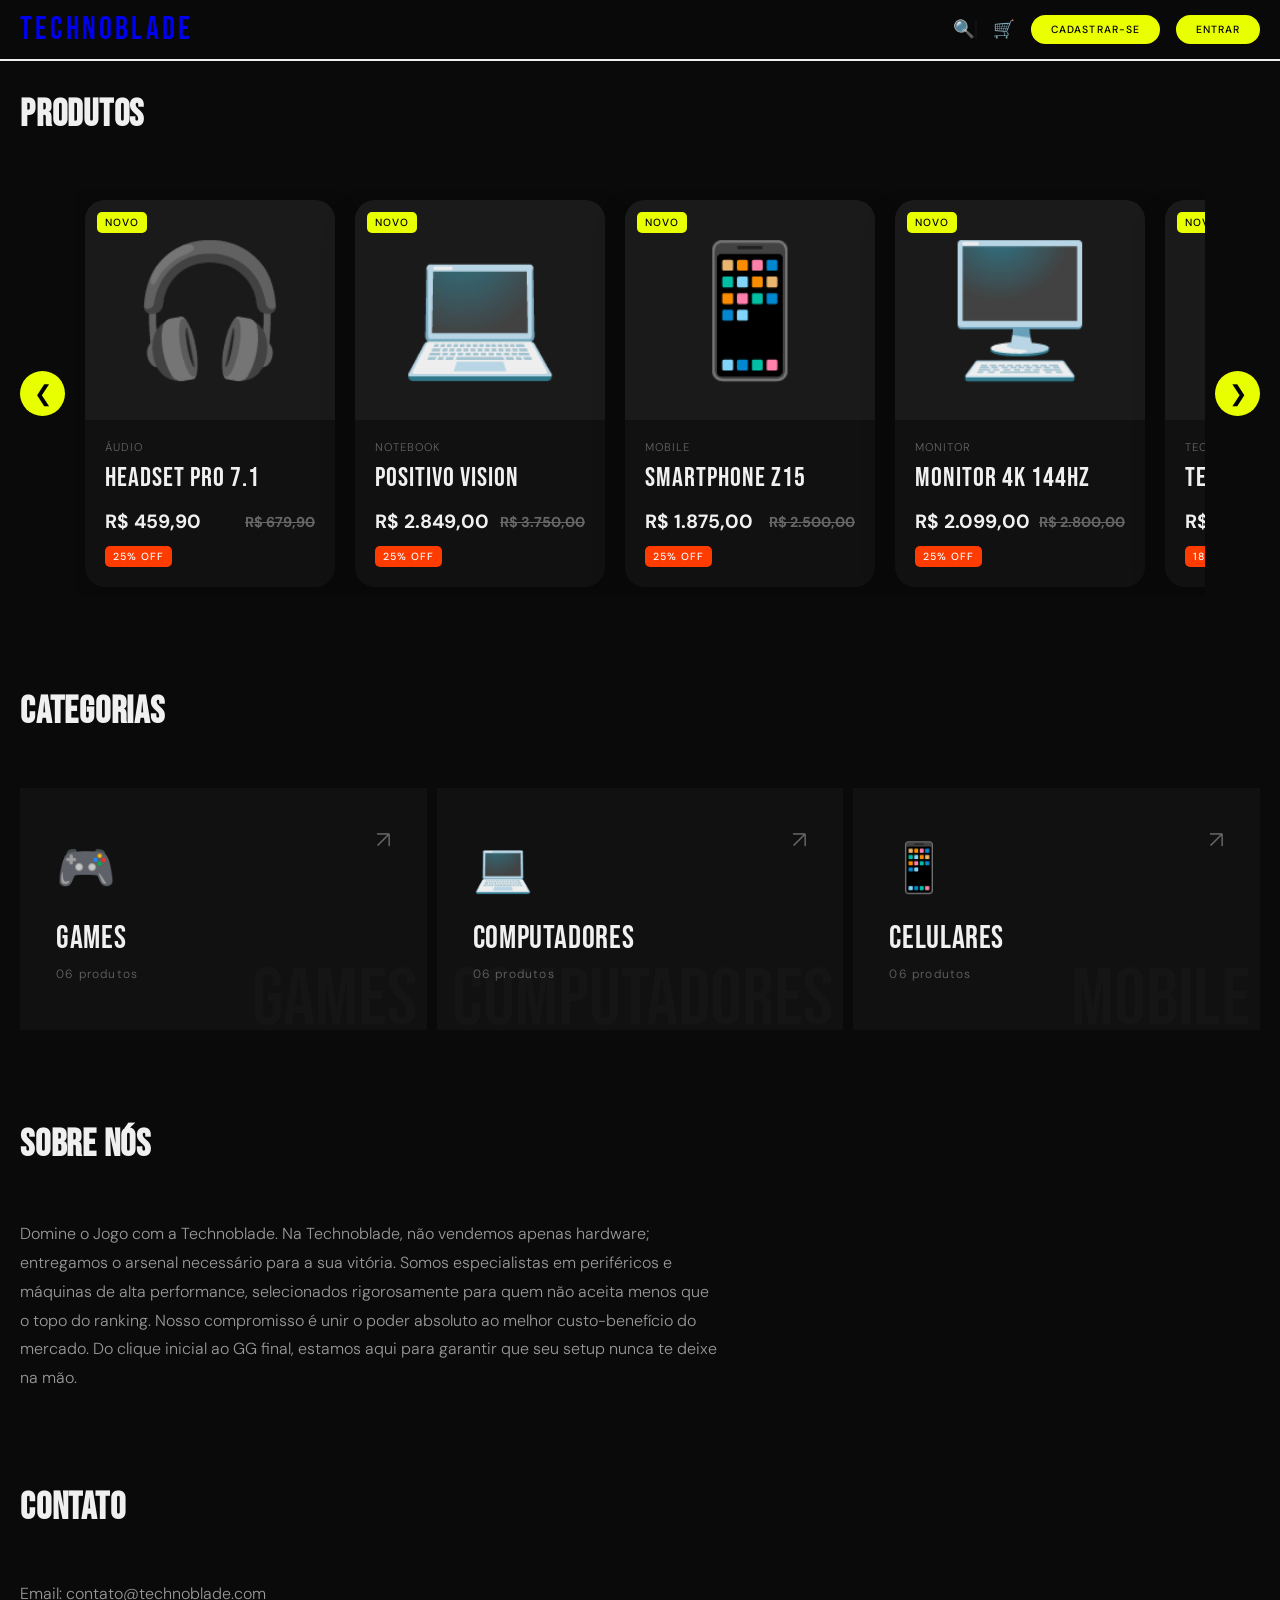
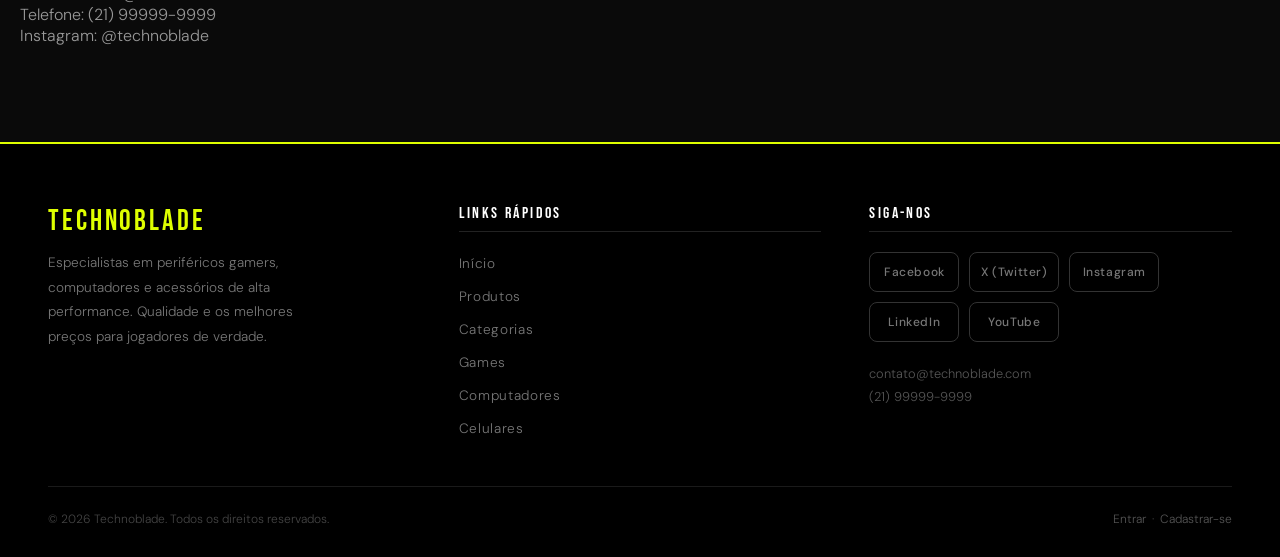
<file: index.html>
<!DOCTYPE html>
<html lang="pt-BR">

<head>

  <meta charset="UTF-8">
  <meta name="viewport" content="width=device-width, initial-scale=1.0">

  <title>Technoblade</title>

  <link href="https://fonts.googleapis.com/css2?family=Bebas+Neue&family=DM+Sans:wght@300;400;500&display=swap" rel="stylesheet">

  <link rel="stylesheet" href="css/barra_nav.css">
  <link rel="stylesheet" href="css/base.css">
  <link rel="stylesheet" href="css/botao.css">
  <link rel="stylesheet" href="css/categoria.css">
  <link rel="stylesheet" href="css/etiqueta.css">
  <link rel="stylesheet" href="css/grade_produto.css">
  <link rel="stylesheet" href="css/secao.css">
  <link rel="stylesheet" href="css/rodape.css">
  <link rel="stylesheet" href="css/busca.css">
  <link rel="stylesheet" href="css/overlay_produto.css">

</head>

<!-- 
  Essa é uma separação visual pois
  tenho Problemas com a visão
-->

<body>

  <header>
    <nav class="barra-nav">
      <a href="#" class="barra-nav__logo">Technoblade</a>
      <div class="barra-nav__acoes">
    <div class="busca__wrapper">
        <button class="barra-nav__botao-icone" id="btnLupa" aria-label="Buscar">🔍</button>
        <input type="text" class="busca__input" id="inputBusca" placeholder="Buscar produtos...">
        <div class="busca__sugestoes" id="listaSugestoes"></div>
    </div>
    <button class="barra-nav__botao-icone">🛒</button>
    <a href="./cadastro/index.php" class="botao botao--cadastrar">Cadastrar-se</a>
    <a href="./login/index.php" class="botao botao--entrar">Entrar</a>
</div>
    </nav>
  </header>

<!-- 
  Essa é uma separação visual pois
  tenho Problemas com a visão
-->


  <section class="secao" id="produtos">
    <div class="secao__cabecalho">
      <h3 class="secao__titulo secao__titulo--h3">Produtos</h3>
    </div>
    <div class="produtos-container">
      <button class="seta" onclick="scrollProdutos(-300)">&#10094;</button>
      <div class="grade-produtos" id="listaProdutos">
      <script src="./js/produtos.js"></script>
      </div>
      <button class="seta" onclick="scrollProdutos(300)">&#10095;</button>
    </div>
  </section>


<!-- 
  Essa é uma separação visual pois
  tenho Problemas com a visão
-->


  <section class="secao" id="categorias">
    <div class="secao__cabecalho">
      <h3 class="secao__titulo secao__titulo--h3">Categorias</h3>
    </div>
    <div class="categoria-grade">
      <a href="games/" class="categoria-cartao">
        <span class="categoria-cartao__flecha">↗</span>
        <span class="categoria-cartao__icone">🎮</span>
        <div class="categoria-cartao__name">Games</div>
        <div class="categoria-cartao__count">06 produtos</div>
        <div class="categoria-cartao__grandetexto">GAMES</div>
      </a>
      <a href="computadores/" class="categoria-cartao">
        <span class="categoria-cartao__flecha">↗</span>
        <span class="categoria-cartao__icone">💻</span>
        <div class="categoria-cartao__name">Computadores</div>
        <div class="categoria-cartao__count">06 produtos</div>
        <div class="categoria-cartao__grandetexto">COMPUTADORES</div>
      </a>
      <a href="celular/" class="categoria-cartao">
        <span class="categoria-cartao__flecha">↗</span>
        <span class="categoria-cartao__icone">📱</span>
        <div class="categoria-cartao__name">Celulares</div>
        <div class="categoria-cartao__count">06 produtos</div>
        <div class="categoria-cartao__grandetexto">MOBILE</div>
      </a>
    </div>
  </section>


<!-- 
  Essa é uma separação visual pois
  tenho Problemas com a visão
-->


  <section class="secao">
    <div class="secao__cabecalho">
      <h3 class="secao__titulo secao__titulo--h3">Sobre Nós</h3>
    </div>
    <p style="color:#999; max-width:700px; line-height:1.8;">
      Domine o Jogo com a Technoblade.
      Na Technoblade, não vendemos apenas hardware; entregamos o arsenal necessário para a 
      sua vitória. Somos especialistas em periféricos e máquinas de alta performance, selecionados
      rigorosamente para quem não aceita menos que o topo do ranking.
      Nosso compromisso é unir o poder absoluto ao melhor custo-benefício do mercado. Do
      clique inicial ao GG final, estamos aqui para garantir que seu setup nunca te deixe na mão.
    </p>
  </section>


<!-- 
  Essa é uma separação visual pois
  tenho Problemas com a visão
-->


  <section class="secao">
    <div class="secao__cabecalho">
      <h3 class="secao__titulo secao__titulo--h3">Contato</h3>
    </div>
    <p style="color:#999;">Email: contato@technoblade.com</p>
    <p style="color:#999;">Telefone: (21) 99999-9999</p>
    <p style="color:#999;">Instagram: @technoblade</p>
  </section>


<!-- 
  Essa é uma separação visual pois
  tenho Problemas com a visão
-->


  <footer>
    <div class="rodape__grade">
      <div class="rodape__coluna">
        <div class="rodape__marca">Technoblade</div>
        <p class="rodape__sobre">Especialistas em periféricos gamers, computadores e acessórios de alta performance. Qualidade e os melhores preços para jogadores de verdade.</p>
      </div>
      <div class="rodape__coluna">
        <div class="rodape__titulo">Links Rápidos</div>
        <ul class="rodape__lista">
          <li><a href="#"             class="rodape__link">Início</a></li>
          <li><a href="#produtos"     class="rodape__link">Produtos</a></li>
          <li><a href="#categorias"   class="rodape__link">Categorias</a></li>
          <li><a href="games/"        class="rodape__link">Games</a></li>
          <li><a href="computadores/" class="rodape__link">Computadores</a></li>
          <li><a href="celular/"      class="rodape__link">Celulares</a></li>
        </ul>
      </div>
      <div class="rodape__coluna">
        <div class="rodape__titulo">Siga-nos</div>
        <div class="rodape__redes">
          <a href="#" class="rodape__rede">Facebook</a>
          <a href="#" class="rodape__rede">X (Twitter)</a>
          <a href="#" class="rodape__rede">Instagram</a>
          <a href="#" class="rodape__rede">LinkedIn</a>
          <a href="#" class="rodape__rede">YouTube</a>
        </div>
        <p style="margin-top: 20px; font-size: 0.8rem; color: #555; line-height: 1.8;">
          contato@technoblade.com<br>(21) 99999-9999
        </p>
      </div>
    </div>
    <div class="rodape__base">
    <span>© 2026 Technoblade. Todos os direitos reservados.</span>
    <span>
        <a href="login/index.php">Entrar</a> &nbsp;·&nbsp;
        <a href="cadastro/index.php">Cadastrar-se</a>
    </span>
</div>
  </footer>


<!-- 
  Essa é uma separação visual pois
  tenho Problemas com a visão
-->


  <script>
    function scrollProdutos(valor) {
      const container = document.getElementById("listaProdutos");
      container.scrollLeft += valor;
    }
  </script>
  <script src="js/busca.js"></script>
  <script src="js/detectar.js"></script>

</body>
</html>
</file>
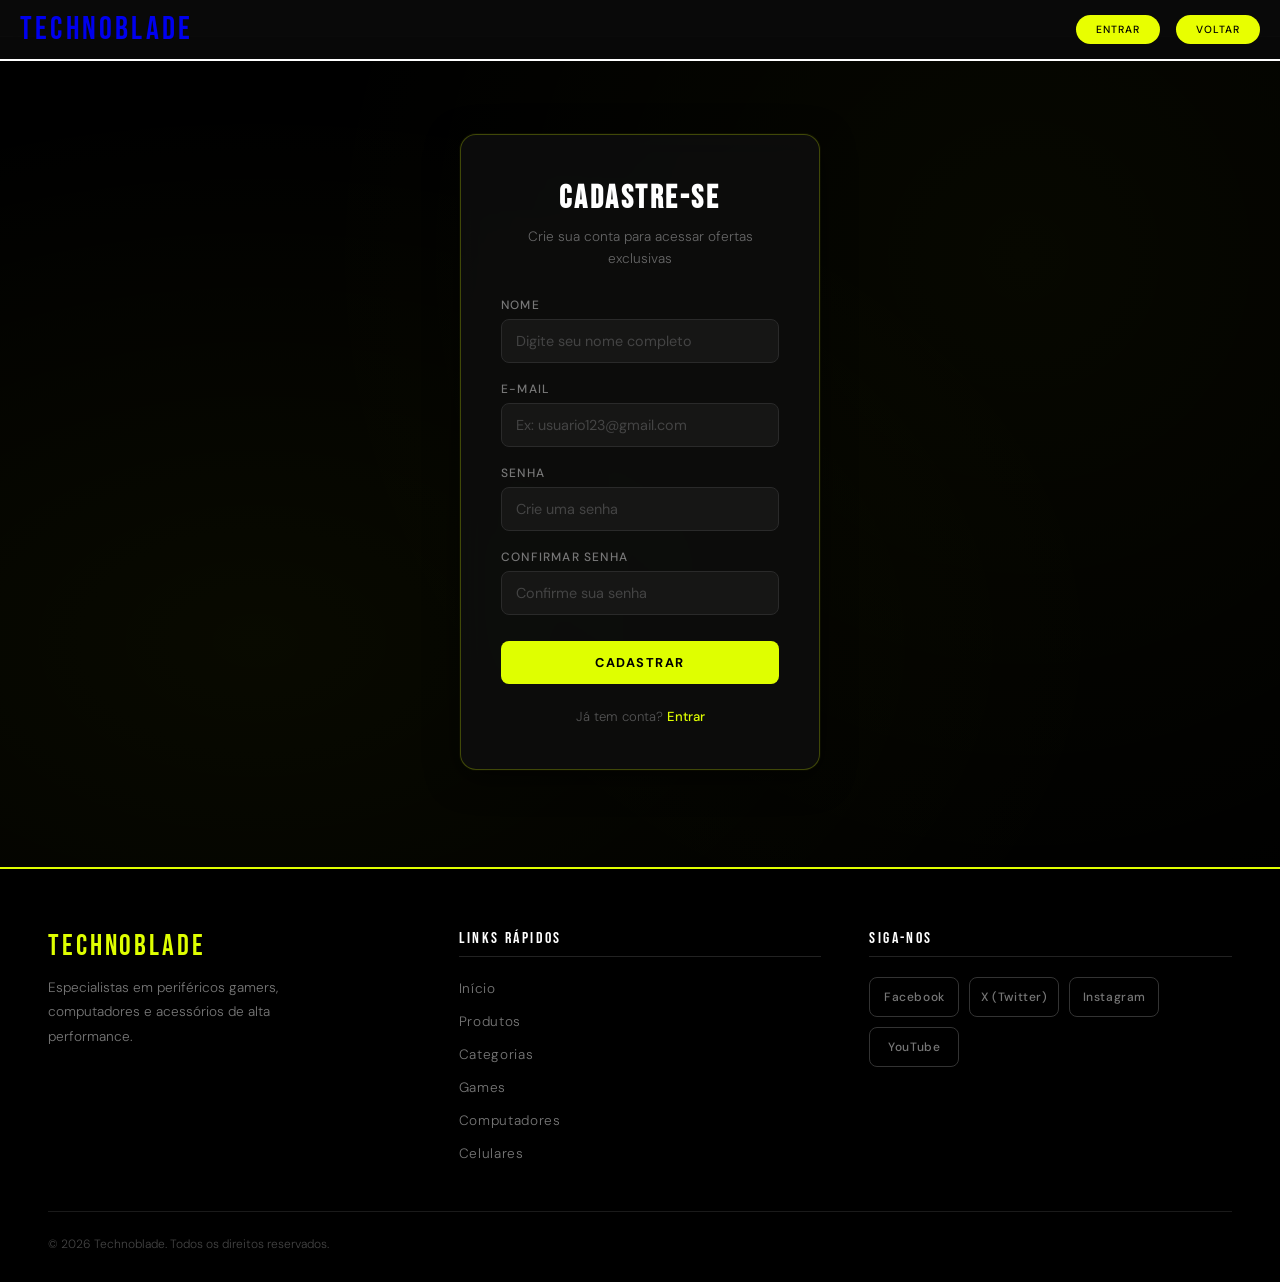
<file: cadastro/index.html>
<!DOCTYPE html>
<html lang="pt-BR">
<head>
    <meta charset="UTF-8">
    <meta name="viewport" content="width=device-width, initial-scale=1.0">
    <title>Technoblade - Cadastro</title>
    <link href="https://fonts.googleapis.com/css2?family=Bebas+Neue&family=DM+Sans:wght@300;400;500&display=swap" rel="stylesheet">
    <link rel="stylesheet" href="../css/barra_nav.css">
    <link rel="stylesheet" href="../css/base.css">
    <link rel="stylesheet" href="../css/botao.css">
    <link rel="stylesheet" href="../css/login_e_cadastro.css">
    <link rel="stylesheet" href="../css/rodape.css">
</head>


<!-- 
  Essa é uma separação visual pois
  tenho Problemas com a visão
-->


<body>

<!-- 
  Essa é uma separação visual pois
  tenho Problemas com a visão
-->

    <header>
        <nav class="barra-nav">
            <a href="../" class="barra-nav__logo">Technoblade</a>
            <div class="barra-nav__acoes">
                <a href="../login/" class="botao botao--entrar">Entrar</a>
                <a id="btnVoltar"class="botao botao--entrar">Voltar</a>
            </div>
        </nav>
    </header>

<!-- 
  Essa é uma separação visual pois
  tenho Problemas com a visão
-->

    <div class="container">
        <div class="caixa-formulario">
            <h2>Cadastre-se</h2>
            <p>Crie sua conta para acessar ofertas exclusivas</p>

            <form>
                <div class="campo">
                    <label>Nome</label>
                    <input type="text" placeholder="Digite seu nome completo" required>
                </div>

                <div class="campo">
                    <label>E-mail</label>
                    <input type="email" placeholder="Ex: usuario123@gmail.com" required>
                </div>

                <div class="campo">
                    <label>Senha</label>
                    <input type="password" placeholder="Crie uma senha" required>
                </div>

                <div class="campo">
                    <label>Confirmar senha</label>
                    <input type="password" placeholder="Confirme sua senha" required>
                </div>

                <button type="submit" class="btn-acao">Cadastrar</button>
            </form>

            <div class="link-rodape">
                Já tem conta? <a href="../login/">Entrar</a>
            </div>
        </div>
    </div>

    <footer id="rodape">
        <div class="rodape__grade">
            <div class="rodape__coluna">
                <div class="rodape__marca">Technoblade</div>
                <p class="rodape__sobre">Especialistas em periféricos gamers, computadores e acessórios de alta performance.</p>
            </div>
            <div class="rodape__coluna">
                <div class="rodape__titulo">Links Rápidos</div>
                <ul class="rodape__lista">
                    <li><a href="../"            class="rodape__link">Início</a></li>
                    <li><a href="../#produtos"   class="rodape__link">Produtos</a></li>
                    <li><a href="../#categorias" class="rodape__link">Categorias</a></li>
                    <li><a href="../games/"                class="rodape__link">Games</a></li>
                    <li><a href="../computadores/"         class="rodape__link">Computadores</a></li>
                    <li><a href="../celular/"              class="rodape__link">Celulares</a></li>
                </ul>
            </div>
            <div class="rodape__coluna">
                <div class="rodape__titulo">Siga-nos</div>
                <div class="rodape__redes">
                    <a href="#" class="rodape__rede">Facebook</a>
                    <a href="#" class="rodape__rede">X (Twitter)</a>
                    <a href="#" class="rodape__rede">Instagram</a>
                    <a href="#" class="rodape__rede">YouTube</a>
                </div>
            </div>
        </div>
        <div class="rodape__base">
            <span>© 2026 Technoblade. Todos os direitos reservados.</span>
        </div>
    </footer>

    <script>
        document.getElementById("btnVoltar").addEventListener("click", () => {
            history.back();
        });
    </script>

</body>
</html>
</file>
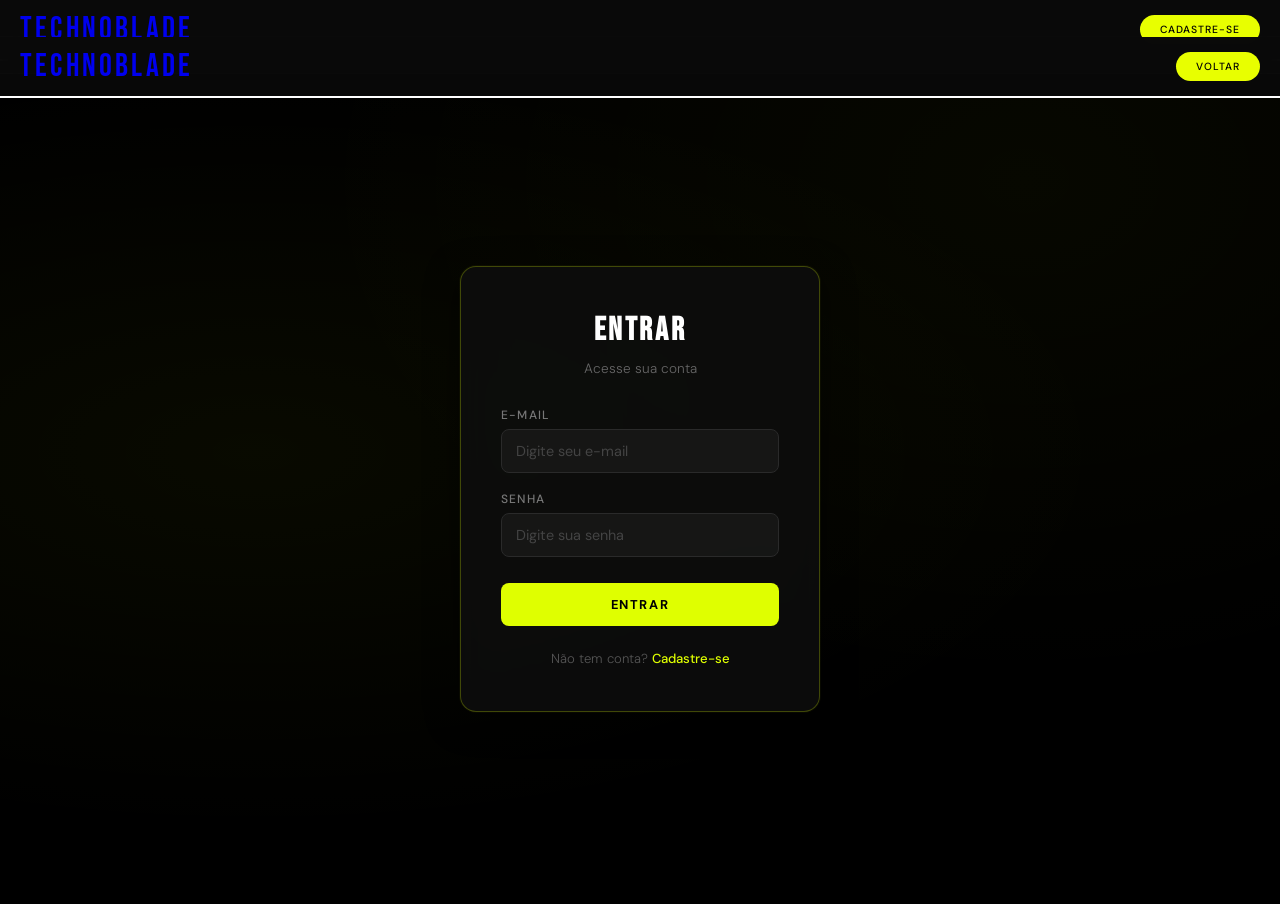
<file: login/index.html>
<!DOCTYPE html>
<html lang="pt-BR">
<head>
    <meta charset="UTF-8">
    <meta name="viewport" content="width=device-width, initial-scale=1.0">
    <title>Technoblade - Login</title>
    <link href="https://fonts.googleapis.com/css2?family=Bebas+Neue&family=DM+Sans:wght@300;400;500&display=swap" rel="stylesheet">
    <link rel="stylesheet" href="../css/barra_nav.css">
    <link rel="stylesheet" href="../css/base.css">
    <link rel="stylesheet" href="../css/botao.css">
    <link rel="stylesheet" href="../css/login_e_cadastro.css">
</head>
<body>


<!-- 
  Essa é uma separação visual pois
  tenho Problemas com a visão
-->


    <header>
        <nav class="barra-nav">
            <a href="../" class="barra-nav__logo">Technoblade</a>
            <div class="barra-nav__acoes">
                <a href="../cadastro/" class="botao botao--entrar">Cadastre-se</a>
            </div>
        </nav>
    </header>


<!-- 
  Essa é uma separação visual pois
  tenho Problemas com a visão
-->


<body>
    
  <header>
    <nav class="barra-nav">
      <a href="../" class="barra-nav__logo">Technoblade</a>
      <div class="barra-nav__acoes">
        <a href="../#categorias" class="botao botao--entrar">Voltar</a> 
      </div>
    </div>
    </nav>
  </header>
  
  <section class="secao" id="login">
    <div class="container">
        <div class="caixa-formulario">
            <h2>Entrar</h2>
            <p>Acesse sua conta</p>

            <form>
                <div class="campo">
                    <label>E-mail</label>
                    <input type="email" placeholder="Digite seu e-mail" required>
                </div>

                <div class="campo">
                    <label>Senha</label>
                    <input type="password" placeholder="Digite sua senha" required>
                </div>

                <button type="submit" class="btn-acao">Entrar</button>
            </form>

            <div class="link-rodape">
                Não tem conta? <a href="../cadastro/">Cadastre-se</a>
            </div>
        </div>
    </div>

</body>
</html>
</file>
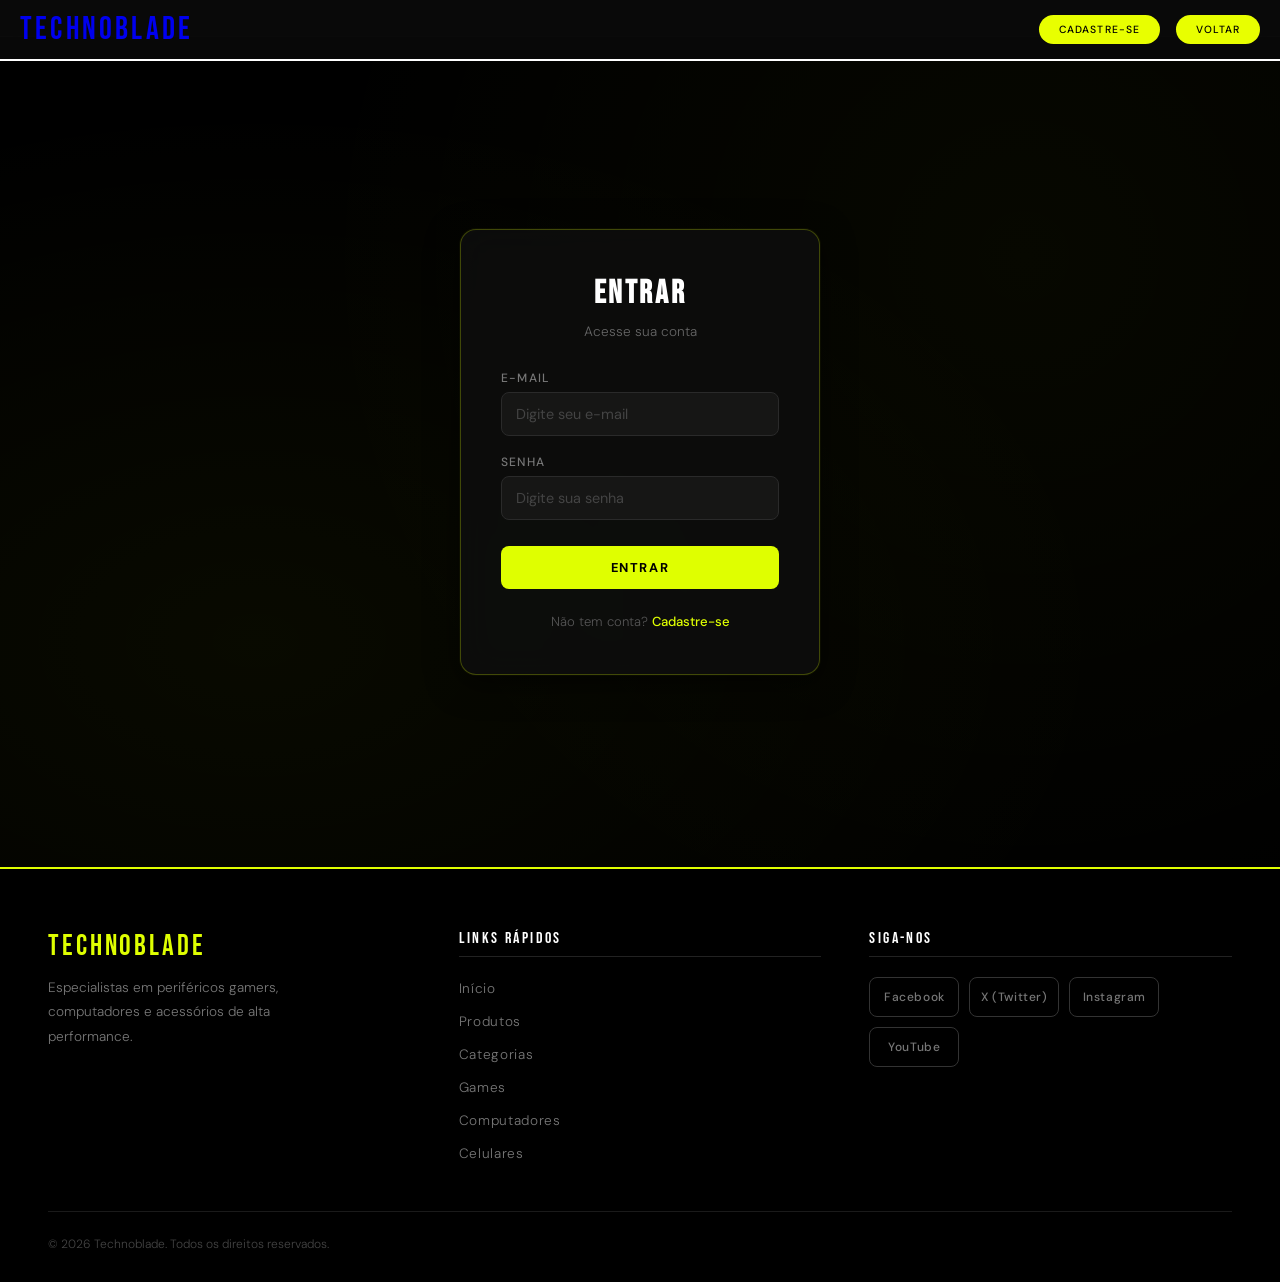
<file: login/indexSiteLogin.html>
<!DOCTYPE html>
<html lang="pt-BR">
<head>
    <meta charset="UTF-8">
    <meta name="viewport" content="width=device-width, initial-scale=1.0">
    <title>Technoblade - Login</title>
    <link href="https://fonts.googleapis.com/css2?family=Bebas+Neue&family=DM+Sans:wght@300;400;500&display=swap" rel="stylesheet">
    <link rel="stylesheet" href="../css/barra_nav.css">
    <link rel="stylesheet" href="../css/base.css">
    <link rel="stylesheet" href="../css/botao.css">
    <link rel="stylesheet" href="../css/login_e_cadastro.css">
    <link rel="stylesheet" href="../css/rodape.css">
</head>
<body>

<!-- 
  Essa é uma separação visual pois
  tenho Problemas com a visão
-->

    <header>
        <nav class="barra-nav">
            <a href="../" class="barra-nav__logo">Technoblade</a>
            <div class="barra-nav__acoes">
                <a href="../cadastro/" class="botao botao--entrar">Cadastre-se</a>
                <a id="btnVoltar" class="botao botao--entrar">Voltar</a>
            </div>
        </nav>
    </header>

<!-- 
  Essa é uma separação visual pois
  tenho Problemas com a visão
-->

<body>
  <section class="secao" id="login">
    <div class="container">
        <div class="caixa-formulario">
            <h2>Entrar</h2>
            <p>Acesse sua conta</p>

            <form>
                <div class="campo">
                    <label>E-mail</label>
                    <input type="email" placeholder="Digite seu e-mail" required>
                </div>

                <div class="campo">
                    <label>Senha</label>
                    <input type="password" placeholder="Digite sua senha" required>
                </div>

                <button type="submit" class="btn-acao">Entrar</button>
            </form>

            <div class="link-rodape">
                Não tem conta? <a href="../cadastro/">Cadastre-se</a>
            </div>
        </div>
    </div>
    <footer id="rodape">
        <div class="rodape__grade">
            <div class="rodape__coluna">
                <div class="rodape__marca">Technoblade</div>
                <p class="rodape__sobre">Especialistas em periféricos gamers, computadores e acessórios de alta performance.</p>
            </div>
            <div class="rodape__coluna">
                <div class="rodape__titulo">Links Rápidos</div>
                <ul class="rodape__lista">
                    <li><a href="../"            class="rodape__link">Início</a></li>
                    <li><a href="../#produtos"   class="rodape__link">Produtos</a></li>
                    <li><a href="../#categorias" class="rodape__link">Categorias</a></li>
                    <li><a href="../games/"                class="rodape__link">Games</a></li>
                    <li><a href="../computadores/"         class="rodape__link">Computadores</a></li>
                    <li><a href="../celular/"              class="rodape__link">Celulares</a></li>
                </ul>
            </div>
            <div class="rodape__coluna">
                <div class="rodape__titulo">Siga-nos</div>
                <div class="rodape__redes">
                    <a href="#" class="rodape__rede">Facebook</a>
                    <a href="#" class="rodape__rede">X (Twitter)</a>
                    <a href="#" class="rodape__rede">Instagram</a>
                    <a href="#" class="rodape__rede">YouTube</a>
                </div>
            </div>
        </div>
        <div class="rodape__base">
            <span>© 2026 Technoblade. Todos os direitos reservados.</span>
        </div>
    </footer>

    <script>
        document.getElementById("btnVoltar").addEventListener("click", () => {
          history.back();
        });
    </script>

</body>
</html>
</file>
<file: css/barra_nav.css>
/* ANIMAÇÃO RGB */
@keyframes rgb-border {
  0%   { border-bottom-color: rgb(255, 0, 0); }
  17%  { border-bottom-color: rgb(255, 165, 0); }
  33%  { border-bottom-color: rgb(255, 255, 0); }
  50%  { border-bottom-color: rgb(0, 255, 0); }
  67%  { border-bottom-color: rgb(0, 0, 255); }
  83%  { border-bottom-color: rgb(148, 0, 211); }
  100% { border-bottom-color: rgb(255, 0, 0); }
}

@keyframes rgb-glow {
  0%   { box-shadow: 0 2px 20px rgba(255, 0, 0, 0.3); }
  17%  { box-shadow: 0 2px 20px rgba(255, 165, 0, 0.3); }
  33%  { box-shadow: 0 2px 20px rgba(255, 255, 0, 0.3); }
  50%  { box-shadow: 0 2px 20px rgba(0, 255, 0, 0.3); }
  67%  { box-shadow: 0 2px 20px rgba(0, 0, 255, 0.3); }
  83%  { box-shadow: 0 2px 20px rgba(148, 0, 211, 0.3); }
  100% { box-shadow: 0 2px 20px rgba(255, 0, 0, 0.3); }
}

@keyframes rgb-text {
  0%   { color: rgb(255, 0, 0); }
  17%  { color: rgb(255, 165, 0); }
  33%  { color: rgb(255, 255, 0); }
  50%  { color: rgb(0, 255, 0); }
  67%  { color: rgb(0, 0, 255); }
  83%  { color: rgb(148, 0, 211); }
  100% { color: rgb(255, 0, 0); }
}

/* BARRA DE NAVEGAÇÃO */
.barra-nav {
  position: fixed;
  top: 0; left: 0; right: 0;
  z-index: 100;
  display: flex;
  align-items: center;
  justify-content: space-between;
  padding: 10px 20px;
  background: rgba(10, 10, 10, 0.85);
  backdrop-filter: blur(12px);
  border-bottom: 2px solid;
  animation: rgb-border 3s linear infinite, rgb-glow 3s linear infinite;
}

.barra-nav__logo {
  font-family: 'Bebas Neue', sans-serif;
  font-size: 2rem;
  letter-spacing: 0.1em;
  text-decoration: none;
  animation: rgb-text 3s linear infinite;
}

.barra-nav__menu {
  display: flex;
  gap: 32px;
  list-style: none;
}

.barra-nav__link {
  color: #666;
  text-decoration: none;
  font-size: 0.8rem;
  letter-spacing: 0.1em;
  text-transform: uppercase;
  transition: color 0.2s;
}

.barra-nav__link:hover { 
  color: #f0f0f0; 
}

.barra-nav__acoes {
  display: flex;
  align-items: center;
  gap: 16px;
}

.barra-nav__botao-icone {
  background: none;
  border: none;
  color: #666;
  cursor: pointer;
  font-size: 1.1rem;
  transition: color 0.2s;
}

.barra-nav__botao-icone:hover {
  color: #f0f0f0;
  transform: translateY(-2px);
}
</file>
<file: css/base.css>
/* RESET*/
*, *::before, *::after {
 box-sizing: border-box;
 margin: 0;
 padding: 0;
}

:root {
  --color-surface: #111;
  --color-surface-2: #1a1a1a;
  --color-muted: #666;

  --space-2: 8px;
  --space-5: 20px;
  --space-9: 36px;
  --space-12: 48px;

  --text-xs: 0.75rem;
  --text-3xl: 2rem;

  --tracking-normal: 0.02em;
  --tracking-wide: 0.1em;

  --font-display: 'Bebas Neue', sans-serif;

  --transition-slow: 0.3s ease;
}

html { scroll-behavior: smooth; }

body {
  background: #0a0a0a;
  color: #f0f0f0;
  font-family: 'DM Sans', sans-serif;
  font-weight: 300;
}
</file>
<file: css/botao.css>
/* BOTÕES */
.grade-botao {
  display: flex;
  gap: 20px;
  justify-content: center;
  margin-top: center;
}

.botao {
  display: inline-block;
  font-family: 'DM Sans', sans-serif;
  font-size: 0.8rem;
  font-weight: 500;
  letter-spacing: 0.1em;
  text-transform: uppercase;
  text-decoration: none;
  border: none;
  cursor: pointer;
  padding: 16px 40px;
  transition: background 0.2s, color 0.2s, transform 0.2s;
  border-radius:20px;
}

.botao--primario {
  background: #e8ff00;
  color: #000;
}

.botao--primario:hover {
  background: #fff;
  transform: translateY(-2px);
}

.botao--contorno {
  background: transparent;
  color: #666;
  border: 1px solid #222;
}

.botao--contorno:hover {
  border-color: #f0f0f0;
  color: #f0f0f0;
}

.botao--entrar {
  padding: 8px 20px;
  font-size: 0.65rem;
  background: #e8ff00;
  color: #000;
}

.botao--entrar:hover {
  background: #fff200;
  transform: translateY(-2px);
}

.botao--cadastrar {
  padding: 8px 20px;
  font-size: 0.65rem;
  background: #eaff00;
  color: #000;
}

.botao--cadastrar:hover {
  background: #fff200;
  transform: translateY(-2px);
}

.botao--pequeno:hover {
  background: #fff;
}

/* Oculta setas quando o script marcar o body como mobile */
.is-mobile .seta,
.is-mobile .arrow,
.is-mobile .btn-arrow,
.is-mobile .carousel .prev,
.is-mobile .carousel .next {
  display: none !important;
}

/* Classe utilitária sempre funcional quando aplicada via JS */
.hide-on-mobile {
  display: none !important;
}
</file>
<file: css/categoria.css>
/* 
=========================================================================
   Cards de categoria com ícone, nome e quantidade de produtos.
=========================================================================
*/

.categoria-grade {
  display:               grid;
  grid-template-columns: repeat(auto-fit, minmax(150px, 1fr));
  gap:                   10px;
}


/* SEPARAÇÃO VISUAL */


.categoria-cartao {
  background:      var(--color-surface);
  padding:         var(--space-12) var(--space-9);
  position:        relative; 
  overflow:        hidden;
  cursor:          pointer;
  text-decoration: none;  
  color:           inherit; 
  display:         block;   
  transition:      background var(--transition-slow);
}

.categoria-cartao:hover { background: var(--color-surface-2); }

/* Move a seta na diagonal*/
.categoria-cartao:hover .categoria-cartao__flecha {
  transform: translate(4px, -4px);
}

.categoria-cartao__icone {
  font-size:     3rem;
  margin-bottom: var(--space-5);
  display:       block; 
}

.categoria-cartao__name {
  font-family:    var(--font-display);
  font-size:      var(--text-3xl);
  letter-spacing: var(--tracking-normal);
  margin-bottom:  var(--space-2);
}

.categoria-cartao__count {
  font-size:      var(--text-xs);
  color:          var(--color-muted);
  letter-spacing: var(--tracking-wide);
}

/* SETA no canto superior direito */
.categoria-cartao__flecha {
  position:   absolute;
  top:        var(--space-9);
  right:      var(--space-9);
  font-size:  1.5rem;
  color:      var(--color-muted);
  transition: transform var(--transition-slow);
}

/* Texto decorativo gigante no fundo*/
.categoria-cartao__grandetexto {
  position:       absolute;
  bottom:         -10px;
  right:          10px;
  font-family:    var(--font-display);
  font-size:      5rem;
  color:          rgba(255,255,255,0.02);
  user-select:    none;
  pointer-events: none;
  line-height:    1;
}
</file>
<file: css/etiqueta.css>
/* ETIQUETAS */
.etiqueta {
  display: inline-block;
  font-size: 0.65rem;
  font-weight: 500;
  letter-spacing: 0.1em;
  text-transform: uppercase;
  padding: 4px 8px;
  border-radius:5px;
}

.etiqueta--perigo   { background: #ff3c00; color: #fff; }
.etiqueta--destaque { background: #e8ff00; color: #000; }
.etiqueta--fantasma { background: transparent; border: 1px solid #222; color: #666; }

.etiqueta--absoluta {
  position: absolute;
  top: 12px;
  left: 12px;
  z-index: 2;
}
</file>
<file: css/grade_produto.css>
.produtos-container {
  display: flex;
  align-items: center;
  gap: 10px;
  width: 100%;
}

.grade-produtos {
  display: flex;
  gap: 20px;
  overflow-x: auto;
  scroll-behavior: smooth;
  padding: 10px;
  width: 100%;
}

.grade-produtos::-webkit-scrollbar {
  display: none;
}

.cartao-produto {
  min-width: 250px;
  background: #111;
  border-radius: 20px;
  overflow: hidden;
  position: relative;
  flex-shrink: 0;
  transition: transform 0.3s;
  box-shadow: 0 15px 35px rgba(0,0,0,0.2);
}

.cartao-produto:hover {
  transform: translateY(-5px);
}

.cartao-produto__midia {
  height: 220px;
  background: #1a1a1a;
  display: flex;
  align-items: center;
  justify-content: center;
  position: relative;
}

.cartao-produto__icone {
  font-size: 8rem;   /*Antes era 4rem*/
}

.cartao-produto:hover .cartao-produto__icone {
  transform: scale(1.08);
}

.cartao-produto__corpo {
  padding: 20px;
  position: relative;
  overflow: hidden;
}

.cartao-produto__categoria {
  font-size: 0.7rem;
  text-transform: uppercase;
  color: #666;
  margin-bottom: 8px;
  letter-spacing: 1px;
  transition: opacity 0.25s ease;
}

.cartao-produto__nome {
  font-family: 'Bebas Neue', sans-serif;
  font-size: 1.7rem;
  margin-bottom: 15px;
  letter-spacing: 1px;
  transition: opacity 0.25s ease;
}

.cartao-produto__rodape {
  display: flex;
  justify-content: space-between;
  align-items: center;
  margin-bottom: 10px;
}

.cartao-produto__preco {
  font-size: 1.2rem;
  font-weight: bold;
  transition: opacity 0.25s ease;
}

.cartao-produto__preco--antigo {
  font-size: 0.9rem;
  color: #666;
  text-decoration: line-through;
  margin-left: 8px;
}

.cartao-produto:hover .cartao-produto__corpo .cartao-produto__categoria { opacity: 0; }
.cartao-produto:hover .cartao-produto__corpo .cartao-produto__nome      { opacity: 0; }
.cartao-produto:hover .cartao-produto__corpo .etiqueta                  { opacity: 0; }
.cartao-produto:hover .cartao-produto__corpo .cartao-produto__preco     { opacity: 0; }

.seta {
  width: 45px;
  height: 45px;
  border-radius: 50%;
  border: none;
  background: #e8ff00;
  color: #000;
  font-size: 22px;
  cursor: pointer;
  flex-shrink: 0;
  transition: 0.2s;
}

.seta:hover {
  background: #fff;
  transform: scale(1.05);
}

/* Versão para celular */
@media (max-width: 768px) {
      .produtos-container { gap: 8px; }
      .seta { width: 38px; height: 38px; font-size: 16px; }
      .cartao-produto { min-width: 220px; }
    }
</file>
<file: css/secao.css>
/* SEÇÃO */
.secao {
  padding: 96px 20px;
}

.secao + .secao {
  padding-top: 0;
}

.secao__cabecalho {
  display: flex;
  align-items: flex-end;
  justify-content: space-between;
  margin-bottom: 56px;
}

.secao__titulo {
  font-family: 'Bebas Neue', sans-serif;
  letter-spacing: 0.02em;
  line-height: 1;
}

.secao__titulo--h1 {
  font-size: clamp(3rem, 5vw, 5rem);
}

.secao__titulo--h2 {
  font-size: clamp(2.5rem, 4vw, 4rem);
}

.secao__titulo--h3 {
  font-size: clamp(2rem, 3vw, 3rem);
}

.secao__titulo-subtexto {
  display: block;
  font-family: 'DM Sans', sans-serif;
  font-size: 0.65rem;
  font-weight: 400;
  letter-spacing: 0.15em;
  text-transform: uppercase;
  color: #666;
  margin-bottom: 8px;
}

.secao__link {
  color: #666;
  text-decoration: none;
  font-size: 0.8rem;
  letter-spacing: 0.1em;
  text-transform: uppercase;
  border-bottom: 1px solid #222;
  padding-bottom: 2px;
  transition: color 0.2s, border-color 0.2s;
}

.secao__link:hover {
  color: #f0f0f0;
  border-color: #f0f0f0;
}
</file>
<file: css/rodape.css>
/* ----------------------------------------------------------
   CONTAINER PRINCIPAL RODAPÉ
---------------------------------------------------------- */
footer {
    background-color: #000;
    border-top: 2px solid #DFFF00;
    color: #aaa;                    /* Cinza claro como cor padrão do texto */
    font-family: 'DM Sans', sans-serif;
    padding: 60px 48px 30px;
}



.rodape__grade {
    display: flex;
    flex-wrap: wrap;               
    gap: 48px;
    justify-content: space-between;
    margin-bottom: 48px;
}



.rodape__coluna {
    flex: 1 1 180px;
}



.rodape__marca {
    font-family: 'Bebas Neue', sans-serif;
    font-size: 1.8rem;
    letter-spacing: 0.1em;
    color: #DFFF00;                
    margin-bottom: 12px;
}



.rodape__sobre {
    font-size: 0.85rem;
    line-height: 1.8;
    color: #777;                   
    max-width: 260px;
}



.rodape__titulo {
    font-family: 'Bebas Neue', sans-serif;
    font-size: 1rem;
    letter-spacing: 0.15em;
    text-transform: uppercase;
    color: #fff;
    margin-bottom: 20px;
    padding-bottom: 8px;
    border-bottom: 1px solid #222; 
}



.rodape__lista {
    list-style: none;
    display: flex;
    flex-direction: column;
    gap: 12px;
}


/* ----------------------------------------------------------
   

LINKS DO RODAPÉ
   
---------------------------------------------------------- */
.rodape__link {
    color: #777;
    text-decoration: none;
    font-size: 0.85rem;
    letter-spacing: 0.05em;
    transition: color 0.2s ease, padding-left 0.2s ease;
    display: inline-block;
}

.rodape__link:hover {
    color: #DFFF00;                
    padding-left: 6px;             
}


/* ----------------------------------------------------------
   
LINKS DE REDES SOCIAIS

---------------------------------------------------------- */
.rodape__redes {
    display: flex;
    flex-wrap: wrap;
    gap: 10px;
}


/* ----------------------------------------------------------
   
SEPARAÇÃO VISUAL
   
---------------------------------------------------------- */
.rodape__rede {
    display: inline-flex;
    align-items: center;
    justify-content: center;
    width: 90px;
    height: 40px;
    border: 1px solid #333;
    border-radius: 8px;
    color: #777;
    text-decoration: none;
    font-size: 0.75rem;
    font-weight: 500;
    letter-spacing: 0.05em;
    transition: color 0.2s ease,
                border-color 0.2s ease,
                background-color 0.2s ease,
                transform 0.2s ease;
}

.rodape__rede:hover {
    color: #DFFF00;
    border-color: #DFFF00;
    background-color: rgba(223, 255, 0, 0.06); 
    transform: translateY(-2px);               
}


/* ----------------------------------------------------------
   
LINHA INFERIOR — 
   
---------------------------------------------------------- */
.rodape__base {
    border-top: 1px solid #1a1a1a;
    padding-top: 24px;
    display: flex;
    flex-wrap: wrap;
    align-items: center;
    justify-content: space-between;
    gap: 12px;
    font-size: 0.75rem;
    color: #444;
}

.rodape__base a {
    color: #555;
    text-decoration: none;
    transition: color 0.2s ease;
}

.rodape__base a:hover {
    color: #DFFF00;
}


/* ----------------------------------------------------------

   SEPARAÇÃO VISUAL 

---------------------------------------------------------- */
@media (max-width: 600px) {

    footer {
        padding: 40px 24px 24px;
    }

    .rodape__grade {
        flex-direction: column;
        gap: 32px;
    }

    .rodape__base {
        flex-direction: column;
        text-align: center;
    }

}
</file>
<file: css/busca.css>
.busca__wrapper {
    position: relative;
    display: flex;
    align-items: center;
}

.busca__input {
    width: 0;
    padding: 0;
    background: #111;
    border: 1px solid transparent;
    border-radius: 8px;
    color: #fff;
    font-family: 'DM Sans', sans-serif;
    font-size: 0.85rem;
    outline: none;
    overflow: hidden;
    transition: width 0.3s ease, padding 0.3s ease, border-color 0.3s ease;
}

.busca__input.ativo {
    width: 220px;
    padding: 8px 14px;
    border-color: #DFFF00;
}

.busca__input::placeholder {
    color: #444;
}

.busca__sugestoes {
    display: none;
    position: absolute;
    top: calc(100% + 8px);
    left: 0;
    width: 280px;
    background: #111;
    border: 1px solid #DFFF00;
    border-radius: 10px;
    overflow: hidden;
    z-index: 200;
    box-shadow: 0 8px 24px rgba(0, 0, 0, 0.6);
}

.busca__sugestoes.visivel {
    display: block;
}

.busca__item {
    display: flex;
    align-items: center;
    gap: 12px;
    padding: 10px 16px;
    cursor: pointer;
    transition: background 0.15s ease;
    border-bottom: 1px solid #1a1a1a;
}

.busca__item:last-child {
    border-bottom: none;
}

.busca__item:hover {
    background: rgba(223, 255, 0, 0.07);
}

.busca__item-icone {
    font-size: 1.4rem;
    flex-shrink: 0;
}

.busca__item-info {
    display: flex;
    flex-direction: column;
    gap: 2px;
}

.busca__item-nome {
    font-size: 0.85rem;
    color: #f0f0f0;
    font-weight: 500;
}

.busca__item-cat {
    font-size: 0.7rem;
    color: #666;
    letter-spacing: 0.05em;
    text-transform: uppercase;
}

.busca__vazio {
    padding: 14px 16px;
    font-size: 0.82rem;
    color: #555;
    text-align: center;
}
</file>
<file: css/overlay_produto.css>
.cartao-produto__overlay {
  position: absolute;
  inset: 0;
  background: rgba(0, 0, 0, 0.92);
  display: flex;
  align-items: center;
  justify-content: center;
  z-index: 10;
  opacity: 0;
  transform: translateY(10px);
  transition: opacity 0.25s ease, transform 0.25s ease;
  pointer-events: none;
}

.cartao-produto:hover .cartao-produto__corpo .cartao-produto__overlay {
  opacity: 1;
  transform: translateY(0);
  pointer-events: auto;
}

.overlay__botoes {
  display: flex;
  gap: 8px;
  width: 90%;
}

.overlay__btn {
  flex: 1;
  padding: 10px 5px;
  background: #DFFF00;
  color: #000;
  border: none;
  border-radius: 8px;
  font-weight: bold;
  text-transform: uppercase;
  font-size: 0.7rem;
  cursor: pointer;
  transition: transform 0.2s ease;
}

.overlay__btn:hover {
  transform: scale(1.05);
}

.overlay__btn:disabled {
  opacity: 0.6;
  cursor: not-allowed;
  transform: none;
  background: #cfcfcf;
  color: #666;
}

.overlay__btn:disabled:hover {
  transform: none;
  background: #cfcfcf;
}
</file>
<file: css/login_e_cadastro.css>
* {
    box-sizing: border-box;
    margin: 0;
    padding: 0;
}


/* SEPARAÇÃO VISUAL*/


body {
    background-color: #000;
    background-image:
        radial-gradient(ellipse at 20% 50%, rgba(223, 255, 0, 0.04) 0%, transparent 60%),
        radial-gradient(ellipse at 80% 20%, rgba(223, 255, 0, 0.03) 0%, transparent 50%);
    color: #fff;
    font-family: 'DM Sans', Arial, sans-serif;
    margin: 0;
    padding: 0;
    display: flex;
    flex-direction: column;
    min-height: 100vh;
}


/* SEPARAÇÃO VISUAL*/


header {
    display: flex;
    justify-content: space-between;
    align-items: center;
    padding: 18px 48px;
    background-color: rgba(10, 10, 10, 0.85);
    backdrop-filter: blur(10px);
    -webkit-backdrop-filter: blur(10px);
    border-bottom: 1px solid #1a1a1a;
    flex-shrink: 0;
}


/* SEPARAÇÃO VISUAL*/


.logo {
    font-family: 'Bebas Neue', sans-serif;
    font-size: 2rem;
    letter-spacing: 0.1em;
    color: #e8ff00;
    text-decoration: none;
}


/* SEPARAÇÃO VISUAL*/


.nav-links {
    display: flex;
    gap: 16px;
}


.nav-links a {
    color: #777;
    text-decoration: none;
    font-size: 0.8rem;
    letter-spacing: 0.08em;
    text-transform: uppercase;
    transition: color 0.2s ease;
}

.nav-links a:hover {
    color: #DFFF00;
}

.container {
    flex: 1;
    display: flex;
    justify-content: center;
    align-items: center;
    padding: 40px 24px;
    min-height: calc(100vh - 70px);
}

.caixa-formulario {
    background: rgba(15, 15, 15, 0.75);
    backdrop-filter: blur(16px);
    -webkit-backdrop-filter: blur(16px);
    border: 1px solid rgba(223, 255, 0, 0.25);
    border-radius: 16px;
    box-shadow:
        0 8px 32px rgba(0, 0, 0, 0.6),
        0 0 0 1px rgba(223, 255, 0, 0.05);
    padding: 44px 40px;
    width: 100%;
    max-width: 360px;
    text-align: center;
}

.caixa-formulario h2 {
    font-family: 'Bebas Neue', sans-serif;
    font-size: 2rem;
    letter-spacing: 0.08em;
    color: #fff;
    margin-bottom: 8px;
}

.caixa-formulario p {
    color: #666;
    font-size: 0.85rem;
    margin-bottom: 28px;
    line-height: 1.6;
}

.campo {
    text-align: left;
    margin-bottom: 18px;
}

label {
    display: block;
    margin-bottom: 6px;
    font-size: 0.75rem;
    font-weight: 500;
    letter-spacing: 0.1em;
    text-transform: uppercase;
    color: #777;
}

input {
    width: 100%;
    padding: 12px 14px;
    background-color: rgba(255, 255, 255, 0.04);
    border: 1px solid #2a2a2a;
    border-radius: 8px;
    color: #fff;
    font-family: 'DM Sans', Arial, sans-serif;
    font-size: 0.9rem;
    box-sizing: border-box;
    outline: none;
    transition: border-color 0.25s ease, box-shadow 0.25s ease;
}

input::placeholder {
    color: #444;
}

input:focus {
    border-color: #DFFF00;
    box-shadow: 0 0 0 3px rgba(223, 255, 0, 0.12);
}

.btn-acao {
    width: 100%;
    padding: 13px;
    background-color: #DFFF00;
    border: none;
    border-radius: 8px;
    color: #000;
    font-family: 'DM Sans', Arial, sans-serif;
    font-size: 0.8rem;
    font-weight: 700;
    letter-spacing: 0.12em;
    text-transform: uppercase;
    cursor: pointer;
    margin-top: 8px;
    transition: background-color 0.2s ease, transform 0.2s ease, box-shadow 0.2s ease;
}

.btn-acao:hover {
    background-color: #f0ff33;
    transform: scale(1.02);
    box-shadow: 0 4px 20px rgba(223, 255, 0, 0.3);
}

.btn-acao:active {
    transform: scale(0.98);
}

.link-rodape {
    margin-top: 24px;
    font-size: 0.82rem;
    color: #555;
}

.link-rodape a {
    color: #DFFF00;
    text-decoration: none;
    font-weight: 500;
    transition: color 0.2s ease;
}

.link-rodape a:hover {
    color: #fff;
}

@media (max-width: 480px) {
    header {
        padding: 16px 24px;
    }

    .caixa-formulario {
        padding: 32px 24px;
    }
}
</file>
